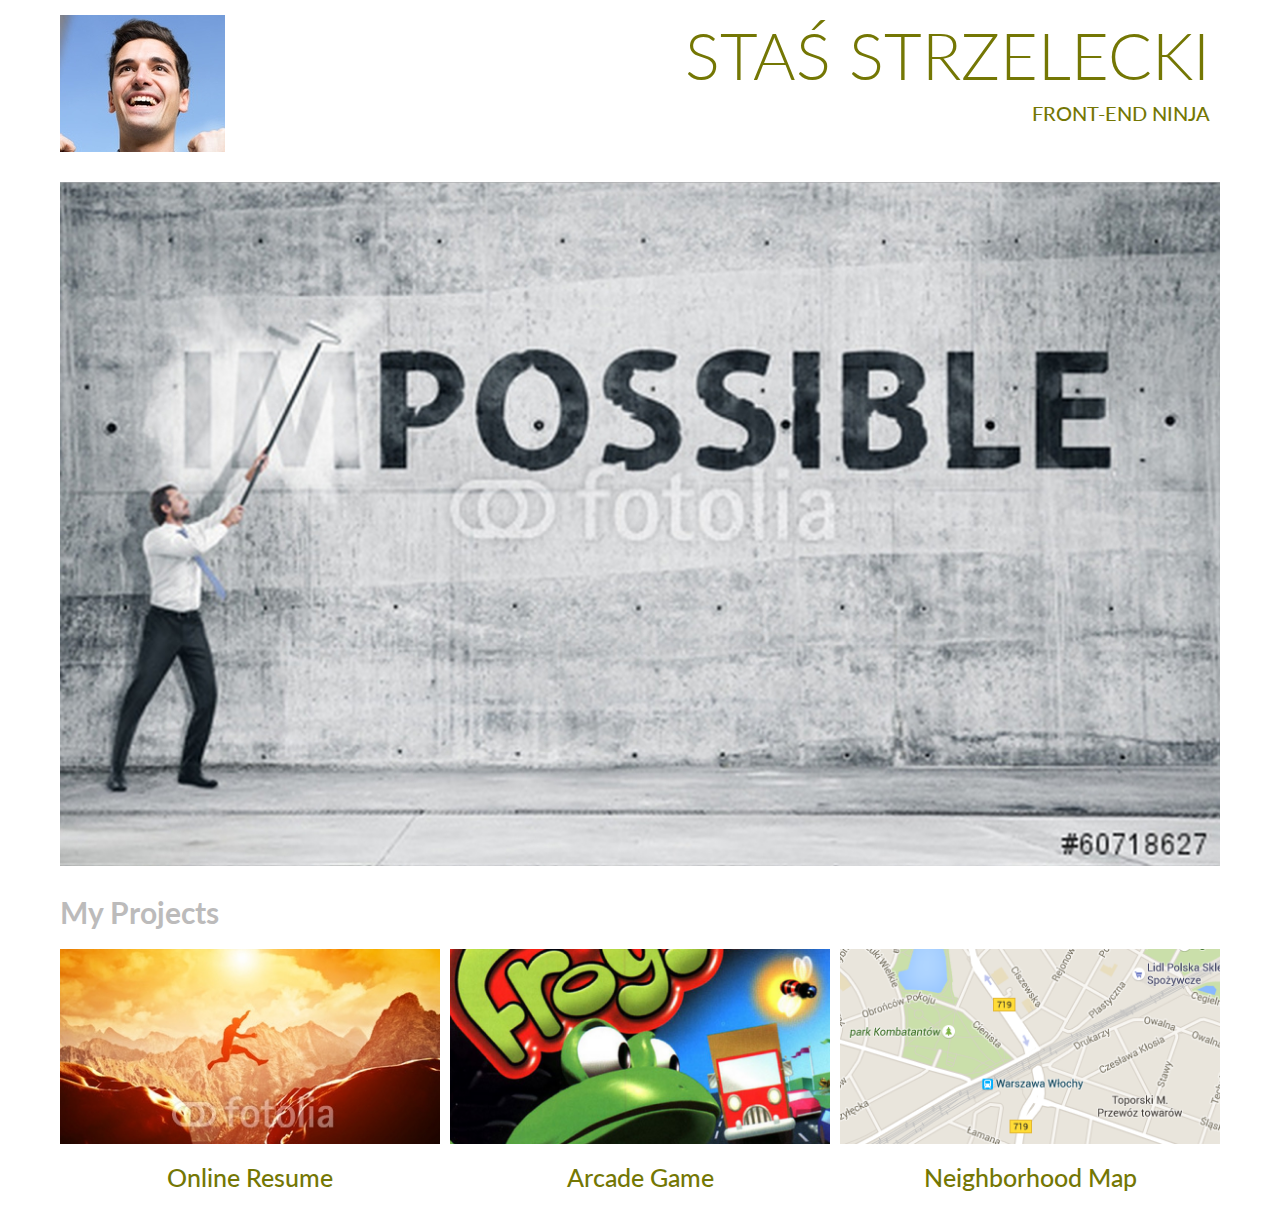
<file: index.html>
<!DOCTYPE html>
<html>
    <head>
        <title>Portfolio</title>
        <meta name="viewport" content="width=device-width, initial-scale=1">
        <meta charset="UTF-8">
        <link rel="stylesheet" href="css/bootstrap.css" />
        <link rel="stylesheet" href="css/style.css" />
        <link href="http://fonts.googleapis.com/css?family=Lato:100,300" rel="stylesheet" type="text/css">
        <script src="js/jquery.js"></script>
        <script src="js/bootstrap.js"></script>
    </head>
    <body>
        <div class="container">
            <header class="row">
                <div class="col-md-2 logo">
                    <img class="img-responsive" src="img/ja_01.jpg" alt="me"/>
                </div>
                <div class="col-md-10 text-right">
                    <h1 class="title text-thin">STAŚ STRZELECKI</h1>
                    <h4>FRONT-END NINJA</h4>
                </div>
            </header>
            <section class="row middle">
                <div class="col-md-12"><img class="img-responsive" src="img/p0_01.jpg" alt="meow"/></div>
            </section>
            <article class="row">
                <div class="col-md-12">
                  <h2 class="text-grey">
                    My Projects
                  </h2>
                </div>
            </article>
            <footer class="row">
                <div class="col-md-4 text-center proj1">
                    <img class="img-responsive center-block" src="img/p1_01.jpg" alt="meow" data-toggle="modal" data-target="#project1"/>
                    <a href="http://www.aimaster.pl/portfolio-bootstrap/">
                          <h3>Online Resume</h3>
                    </a>
                </div>
                <div class="col-md-4 text-center proj2">
                    <img class="img-responsive center-block" src="img/frogg.png" alt="meow" data-toggle="modal" data-target="#project2"/>
                    <a href="http://www.aimaster.pl/portfolio-bootstrap/">
                        <h3>Arcade Game</h3>
                    </a>
                </div>
                <div class="col-md-4 text-center proj3">
                    <img class="img-responsive center-block" src="img/map_01.png" alt="meow" data-toggle="modal" data-target="#project3"/>
                    <a href="http://www.aimaster.pl/portfolio-bootstrap/">
                        <h3>Neighborhood Map</h3>
                    </a>
                </div>
            </footer>
        </div>
        <!-- Modal 1-->
        <div class="modal fade" id="project1" tabindex="-1" role="dialog" aria-labelledby="myModalLabel" aria-hidden="true">
          <div class="modal-dialog">
            <div class="modal-content">
              <div class="modal-header">
                <h4 class="modal-title" id="myModalLabel">Online Resume</h4>
              </div>
              <div class="modal-body">
                <img class="img-responsive" src="img/p1_01.jpg" alt="project 1">
                <div class="tekst">
                  Demonstrates mastery of the language's syntax through a series of challenges. <br>
                  <br>
                  Each multipart problem mimics a real-life challenge that front-end developers face. <br>
                  <br>
                  Presents clean code and knowledge of variables, objects, JSON, functions and control flow to successfully solve the challenges.
                </div>
              </div>
              <div class="modal-footer">
                <button type="button" class="btn btn-default" data-dismiss="modal">Close</button>
              </div>
            </div>
          </div>
        </div>
        <!-- Modal 2-->
        <div class="modal fade" id="project2" tabindex="-1" role="dialog" aria-labelledby="myModalLabel" aria-hidden="true">
          <div class="modal-dialog">
            <div class="modal-content">
              <div class="modal-header">
                <h4 class="modal-title" id="myModalLabel2">Arcade Game</h4>
              </div>
              <div class="modal-body">
                <img class="img-responsive" src="img/frogg.png" alt="project 2">
                <div class="tekst">
                  Uses visual assets and a game loop engine.<br>
                  <br>
                  Using a number of entities to the game including the player characters and enemies to recreate the classic arcade game Frogger.
                </div>
              </div>
              <div class="modal-footer">
                <button type="button" class="btn btn-default" data-dismiss="modal">Close</button>
              </div>
            </div>
          </div>
        </div>
        <!-- Modal 3-->
        <div class="modal fade" id="project3" tabindex="-1" role="dialog" aria-labelledby="myModalLabel" aria-hidden="true">
          <div class="modal-dialog">
            <div class="modal-content">
              <div class="modal-header">
                <h4 class="modal-title" id="myModalLabel3">Neighborhood Map</h4>
              </div>
              <div class="modal-body">
                <img class="img-responsive" src="img/map_01.png" alt="project 3">
                <div class="tekst">
                  Single-page application featuring a map of my neighborhood or a neighborhood one would like to visit.<br>
                  <br>
                  Additional functionality is: map markers to identify popular locations or places one’d like to visit, a search function to easily discover these locations, and a listview to support simple browsing of all locations. <br>
                  <br>
                  Also provide additional information about each of these locations (such as StreetView images, Wikipedia articles, Yelp reviews, etc).
                </div>
              </div>
              <div class="modal-footer">
                <button type="button" class="btn btn-default" data-dismiss="modal">Close</button>
              </div>
            </div>
          </div>
        </div>
    </body>
</html>
</file>
<file: css/style.css>
@media screen and (max-width: 800px) {
	.title {
		font-size: 40px;
	}
	.logo {
		display: none;
	}
}

.proj1, .proj2, .proj3, .logo, .middle {
	padding: 5px;
}

.middle {
	margin-top: 20px;
}

.col-md-12 {
	padding: 0px;
}

.tekst {
	margin-top: 20px;
	width: 390px;
	text-align: justify;
}

a {
	font-variant: normal;
	color: #747704;
}

body {
	font-family: 'Lato', sans-serif;
	font-weight: 400;
	color: #747704;
}

h1 {
	font-size: 65px;
}

h3 {
	font-size: 25px;
}

h4 {
	font-size: 20px;
}

a {
	font-size: 20px;
}

hr {
	height: 3px;
	background-color: #bcbbbb;
}

img, object, video {
	max-width: 100%;
}

button, a {
	min-width: 48px;
	min-height: 48px;
}

.text-thin {
	font-weight: 300;
}

.text-grey {
	color: #bcbbbb;
	font-weight: bold;
	padding: 5px;
}

.logo {
	margin-top: 10px;
}
</file>
